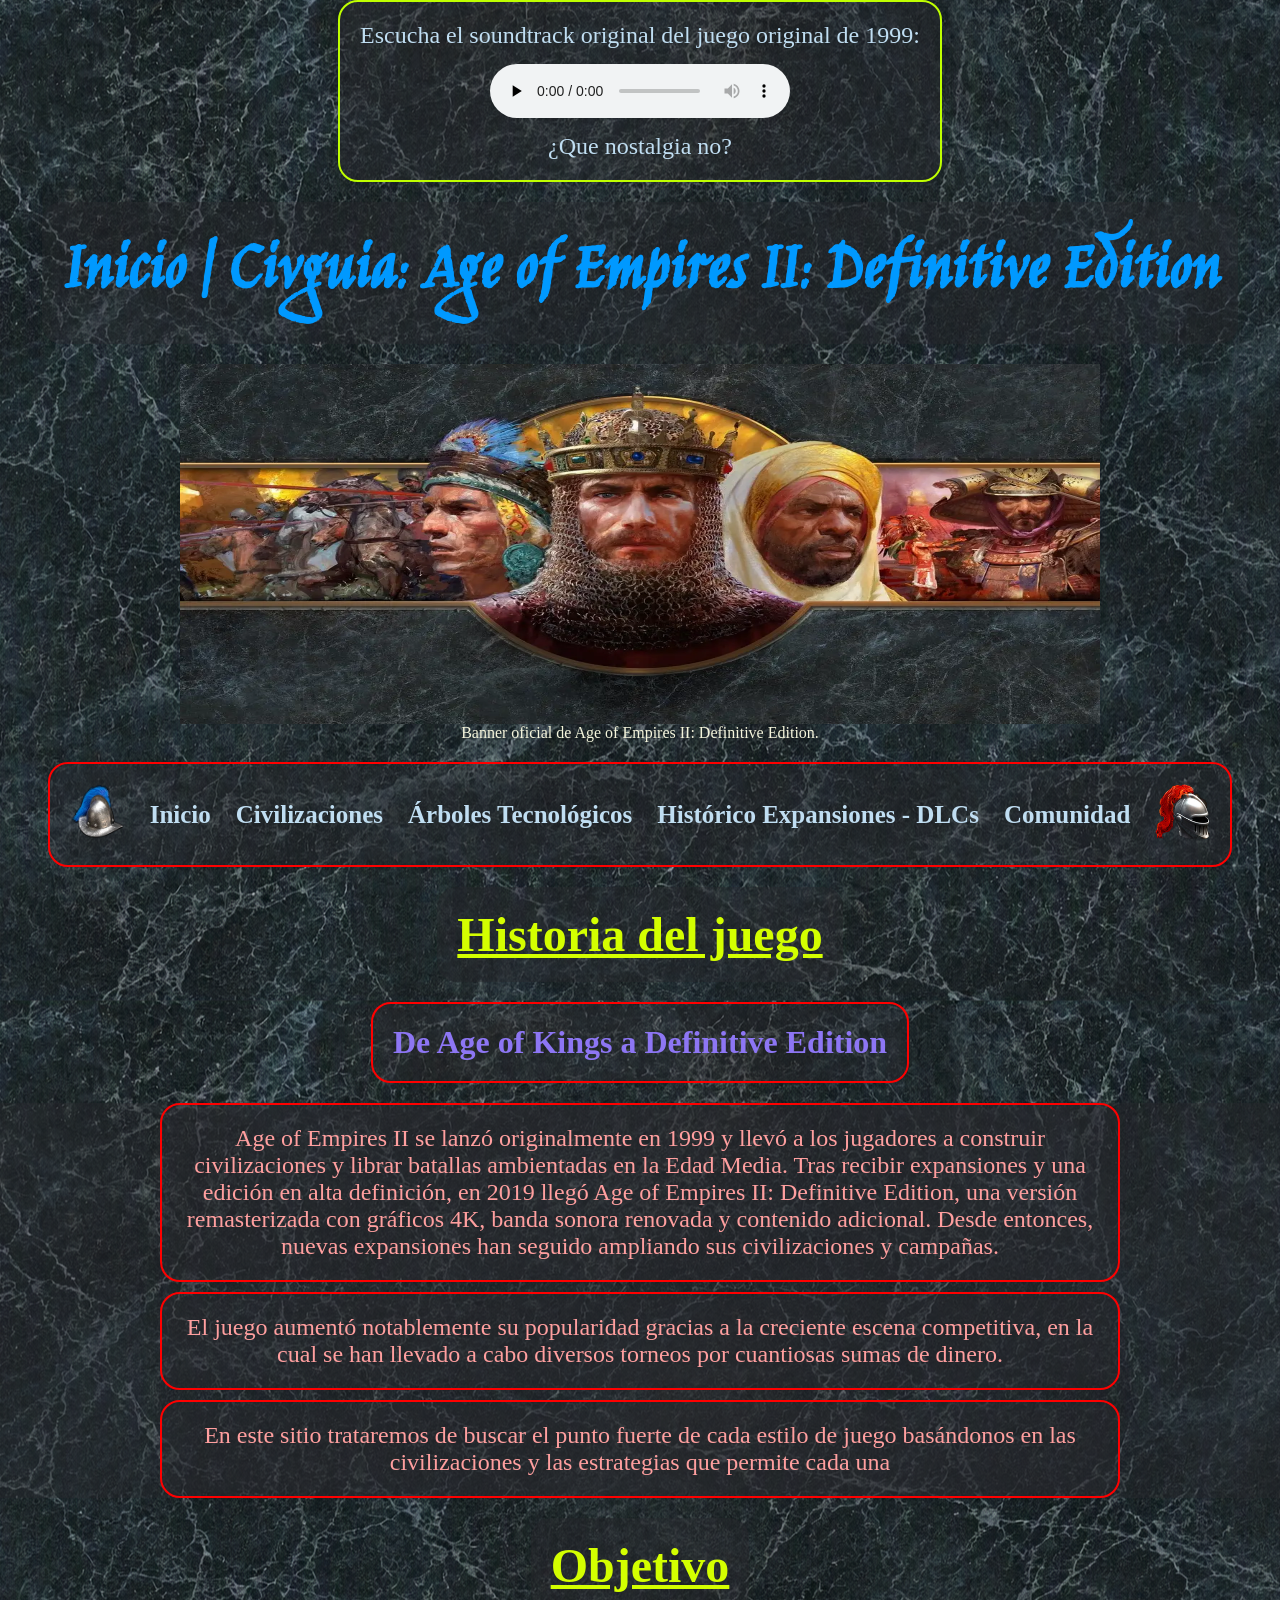
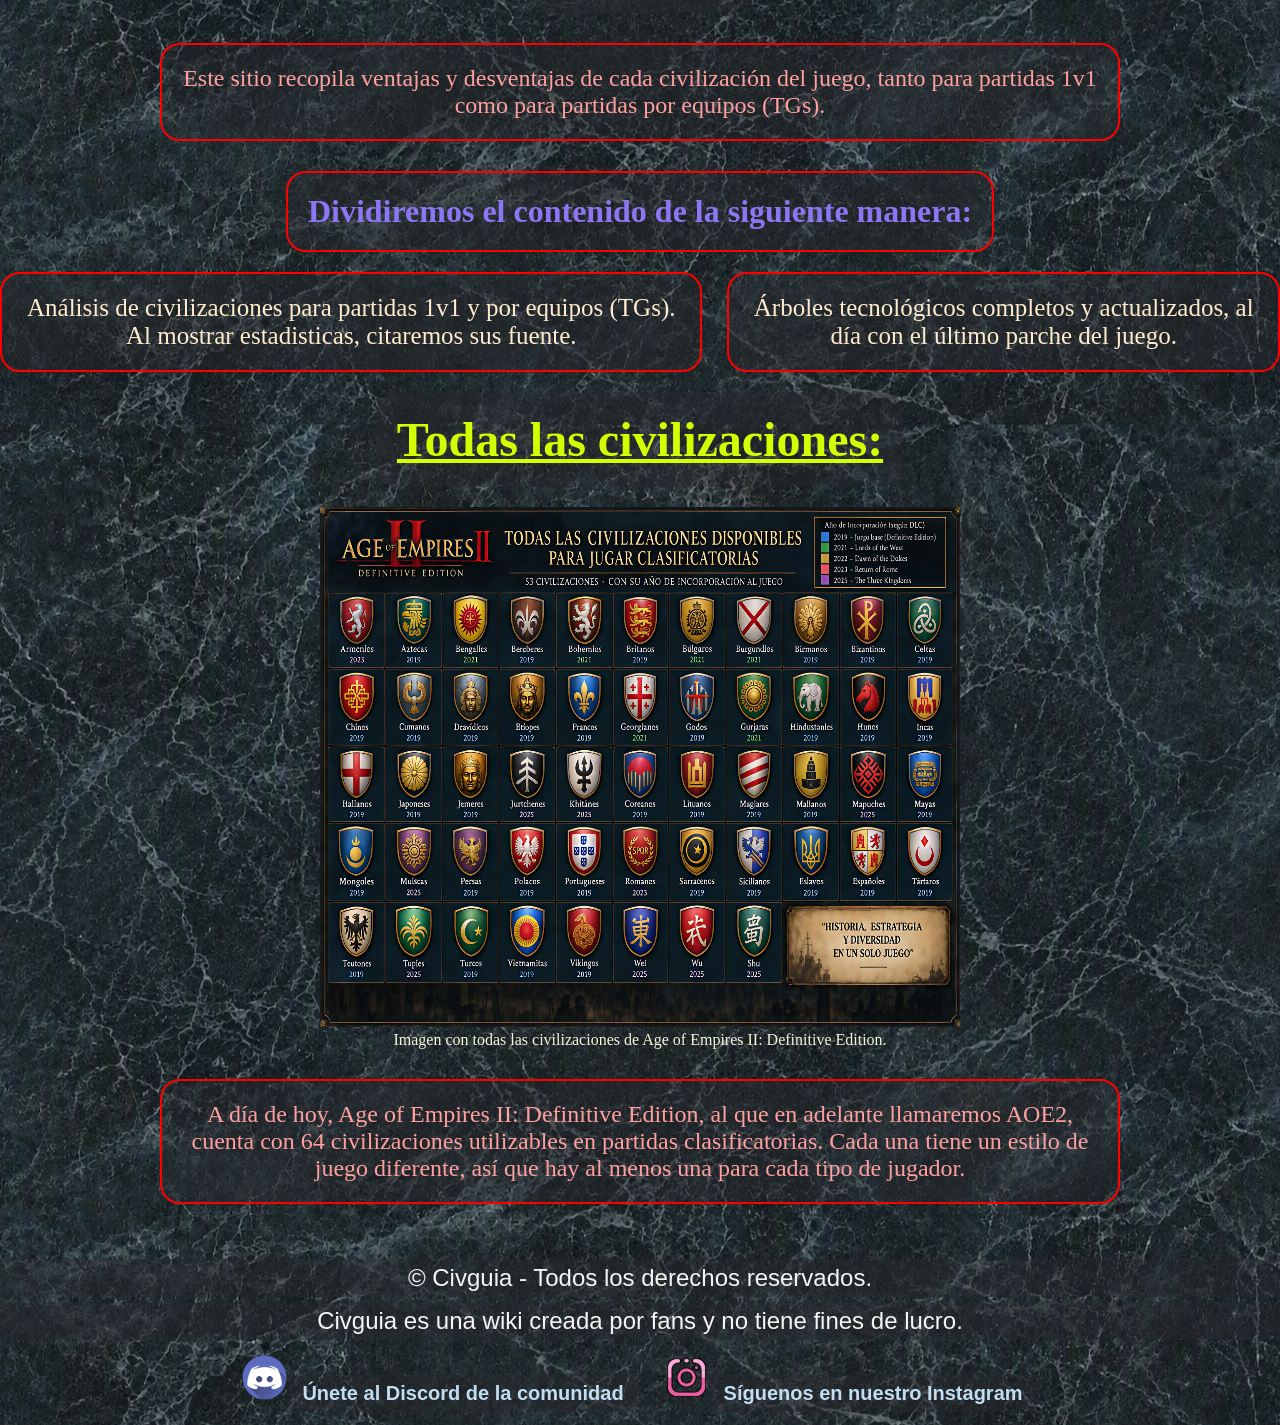
<file: civguia/index.html>
<!DOCTYPE html>
<html lang="es">
<head>
	<meta charset="UTF-8">
	<meta name="viewport" content="width=device-width, initial-scale=1.0">
	<meta name="author" content="Nahuel Valentín">
	<link rel="stylesheet" href="./styles/styles.css">
	<link rel="preconnect" href="https://fonts.googleapis.com">
	<link rel="preconnect" href="https://fonts.gstatic.com" crossorigin>
	<link href="https://fonts.googleapis.com/css2?family=Firjar:wght@100..800&family=Jim+Nightshade&display=swap" rel="stylesheet">
	<link rel="preconnect" href="https://fonts.googleapis.com">
	<link rel="preconnect" href="https://fonts.gstatic.com" crossorigin>
	<link href="https://fonts.googleapis.com/css2?family=Agrave+Pro:wght@100..700&family=Fira+Sans&display=swap" rel="stylesheet">
	<link rel="icon" type="image/png" href="./assets/logopagina.png">
	<title>Civguia AOE2DE | Inicio</title>    
</head>

<body>
	<header>
		<div class="reproductor">
			<span>Escucha el soundtrack original del juego original de 1999: </span>
			<audio controls preload="none">
				<source src="./assets/ostaoe2.mp3" type="audio/mpeg">
			</audio>
			<span>¿Que nostalgia no?</span>
		</div>
		<h1 class="titulo">Inicio | Civguia: Age of Empires II: Definitive Edition</h1>
		<figure>
			<img src="./assets/bannerencabezado.jpg" 
			alt="Banner oficial con el logotipo de Age of Empires II: Definitive Edition" width="720" height="320">
			<figcaption>Banner oficial de Age of Empires II: Definitive Edition.</figcaption>
		</figure>
		<nav class="barraNavegacion">
			<ul>
				<li><img src="./assets/logopagina.png" alt="Logo de la página" width="55px" height="55px"></li>
				<li><a href="#">Inicio</a></li>
				<li><a href="./pages/civilizaciones.html">Civilizaciones</a></li>
				<li><a href="./pages/techtree.html">Árboles Tecnológicos</a></li>
				<li><a href="./pages/expansiones.html">Histórico Expansiones - DLCs</a></li>
				<li><a href="./pages/comunidad.html">Comunidad</a></li>
				<li><img src="./assets/logopagina2.jpg" alt="Logo de la página" width="55px" height="55px"></li>
			</ul>
		</nav>
	</header>
	<main>
		<section>
			<h2>Historia del juego</h2>
			<h3>De Age of Kings a Definitive Edition</h3>
			<article class="historia">				
				<p class="tarjHistoriaIndex">Age of Empires II se lanzó originalmente en 1999 y llevó a los jugadores a construir civilizaciones y librar batallas ambientadas en la Edad Media. Tras recibir expansiones y una edición en alta definición, en 2019 llegó Age of Empires II: Definitive Edition, una versión remasterizada con gráficos 4K, banda sonora renovada y contenido adicional. Desde entonces, nuevas expansiones han seguido ampliando sus civilizaciones y campañas.</p>
				<p class="tarjHistoriaIndex">El juego aumentó notablemente su popularidad gracias a la creciente escena competitiva, en la cual se han llevado a cabo diversos torneos por cuantiosas sumas de dinero.</p>
				<p class="tarjHistoriaIndex">En este sitio trataremos de buscar el punto fuerte de cada estilo de juego basándonos en las civilizaciones y las estrategias que permite cada una</p>
			</article>
		</section>
		<section>
			<h2>Objetivo</h2>
			<p class="objetivo">Este sitio recopila ventajas y desventajas de cada civilización del juego, tanto para partidas 1v1 como para partidas por equipos (TGs).</p>
			<h3>Dividiremos el contenido de la siguiente manera:</h3>
			<ul class="listaIndice">
				<li>Análisis de civilizaciones para partidas 1v1 y por equipos (TGs). Al mostrar estadisticas, citaremos sus fuente.
				</li>
				<li>Árboles tecnológicos completos y actualizados, al día con el último parche del juego.</li>
			</ul>
		</section>
		<section>
			<h2>Todas las civilizaciones:</h2>
			<figure class="tablaCivisIndex">
				<img src="./assets/tablaCivilizaciones.png"
					alt="Tabla de civilizaciones disponibles en Age of Empires II: Definitive Edition" width="640" height="520">
				<figcaption>Imagen con todas las civilizaciones de Age of Empires II: Definitive Edition.</figcaption>
			</figure>
			
			<p class="resumenCivisIndex">A día de hoy, Age of Empires II: Definitive Edition, al que en adelante llamaremos AOE2, cuenta con 64 civilizaciones utilizables en partidas clasificatorias. Cada una tiene un estilo de juego diferente, así que hay al menos una para cada tipo de jugador.</p>
		</section>
	</main>

	<footer>
		<p class="copyright">&copy; Civguia - Todos los derechos reservados.</p>
		<p class="copyright">Civguia es una wiki creada por fans y no tiene fines de lucro.</p>
		<ul class="listaRedes">
			<li><img src="./assets/discord.png" alt="Icono Discord" width="45px" height="45px" ><a href="https://discord.com" target="_blank" rel="noopener noreferrer">Únete al Discord de la comunidad</a></li>
			<li><img src="./assets/instagram.png" alt="Icono Instagram" width="45px" height="45px"><a href="https://instagram.com" target="_blank" rel="noopener noreferrer">Síguenos en nuestro Instagram</a></li>
		</ul>
	</footer>
</body>
</html>
</file>
<file: civguia/styles/styles.css>
/*
FUENTES

font-family: "Jim Nightshade", cursive; - Para titulos
font-family: "Agrave Pro", cursive; - Para contenido

*/

/*  Reseteo */
*{
    margin: 0;
    padding: 0;
    box-sizing: border-box;
}
/* Encabezado */
header figure img{
    width: 920px;
    height: 360px;
    object-fit: fill;
    display: block;
    margin: 0 auto;
}
header figure figcaption{
    color: #f5f5dc;
    font-size: 1rem;
    text-align: center;
}
.reproductor{
    display: flex;
    width: fit-content;
    flex-direction: column;
    align-items: center;
    justify-content: space-around;
    gap: 15px;
    border: solid 2px #bfff00;
    border-radius: 20px;
    padding: 20px;
    margin: 0 auto;
    background-color: hsla(240, 7%, 17%, 0.400);
}
.reproductor span{
    font-size: 24px;
    color: #c0def2;
}
/* Imagen de fondo */
body{
    background-image: url(../assets/background.jpg);
    background-position: center;
    background-color: #383741;
    text-align: center;
}
/* Barra navegacion */

.barraNavegacion ul {
    display: flex;
    align-items: center;
    gap: 25px;
    list-style: none;
    font-size: 25px;
    width: fit-content;
    justify-content: space-around;
    border: solid 2px #ff0000;
    border-radius: 20px;
    padding: 20px;
    margin: 20px auto;
    background-color: hsla(240, 7%, 17%, 0.400);
}
.barraNavegacion a {
  text-decoration: none;
  font-weight: bold;
}
.barraNavegacion a:hover {
  color: #007bff;
}
.barraNavegacion ul li a{
    text-decoration: none;
    color: #c0def2;
}
/*  Titulo    */
h1{
    color: #0099ff;
    font-family: "Jim Nightshade", Arial, Helvetica, sans-serif;
    font-size: 4.5rem;
    text-decoration: none;
    list-style: none;
    width: fit-content;
    border-radius: 20px;
    padding: 20px;
    margin: 20px auto;
    background-color: hsla(240, 7%, 17%, 0.400);
}

/* Subtitulos */
h2{
    color: #d4ff00;
    font-size: 3rem;
    width: fit-content;
    border-radius: 20px;
    padding: 20px;
    margin: 20px auto;
    text-decoration: underline;
    background-color: hsla(240, 7%, 17%, 0.400);
}
h3{
    color: #8d76f4;
    font-size: 2rem;
    text-decoration: none;
    list-style: none;
    width: fit-content;
    border: solid 2px #ff0000;
    border-radius: 20px;
    padding: 20px;
    margin: 20px auto;
    background-color: hsla(240, 7%, 17%, 0.400);
}
h4{
    color: #f47676;
    font-size: 24px;
    text-decoration: none;
    list-style: none;
    width: fit-content;
    border: solid 2px #ff0000;
    border-radius: 20px;
    padding: 20px;
    margin: 20px auto;
    background-color: hsla(240, 7%, 17%, 0.400);

}

/* Contenido */

.listaIndice {
    display: flex;
    flex-direction: row; 
    justify-content: center; 
    gap: 25px; 
    list-style: none;
    padding: 0;
}
.listaIndice li {
    color: #ffebcd;
    text-decoration: none;
    font-size: 25px;
    border: solid 2px #ff0000;
    border-radius: 20px;
    padding: 20px;
    background-color: hsla(240, 7%, 17%, 0.400);
}
p {
    color: #ff9f9f;
    font-family: "Agrave Pro", cursive;
    font-size: 18px;
    background-color: hsla(240, 7%, 17%, 0.400); 
}
.creadores li a{
    font-size: 25px;
    color: #d0c7fa;
    text-decoration: underline;
    background-color: hsla(240, 7%, 17%, 0.400); 
}
.estadisticasCivs1v1 ol li{
     color: #ffebcd;
    text-decoration: none;
    font-size: 20px;
    background-color: hsla(240, 7%, 17%, 0.400); 
}
.estadisticasCivsTG ol li{
     color: #ffebcd;
    text-decoration: none;
    font-size: 20px;
    background-color: hsla(240, 7%, 17%, 0.400); 
}
.ventajasYDesventajas ul li{
     color: #ffebcd;
    text-decoration: none;
    font-size: 20px;
    background-color: hsla(240, 7%, 17%, 0.400); 
}
.ventajasYDesventajas strong{
     color: #ffebcd;
    text-decoration: none;
    font-size: 20px;
    background-color: hsla(240, 7%, 17%, 0.400); 
}
.reglas{
    color: #ffebcd;
    text-align: center;
    text-decoration:dotted;
    font-size: 20px;
    background-color: hsla(240, 7%, 17%, 0.400); 
}
ul{
    list-style: none;
}
.volverInicio ul li a{
    list-style: none;
    color: #ffebcd;
    text-align: center;
    text-decoration:underline;
    font-size: 25px;
    background-color: hsla(240, 7%, 17%, 0.400); 
}
.historia{
    background-color: hsla(240, 7%, 17%, 0.400);    
}
.tarjHistoriaIndex{
    display: flex;
    flex-direction: column;
    width: 75%;
    justify-content: space-around;
    gap: 25px;
    border: solid 2px #ff0000;
    border-radius: 20px;
    padding: 20px;
    margin: 10px auto;
    font-size: 24px;
    background-color: hsla(240, 7%, 17%, 0.400);
}
.objetivo{
    display: flex;
    flex-direction: column;
    width: 75%;
    justify-content: space-around;
    gap: 25px;
    border: solid 2px #ff0000;
    border-radius: 20px;
    padding: 20px;
    margin: 30px auto;
    font-size: 24px;
    background-color: hsla(240, 7%, 17%, 0.400);    
}
.tablaCivisIndex figcaption{
    color: #f5f5dc;
    font-size: 1rem;
    text-align: center;
    margin-bottom: 20px;
}
.resumenCivisIndex{
    display: flex;
    flex-direction: column;
    width: 75%;
    justify-content: space-around;
    gap: 25px;
    border: solid 2px #ff0000;
    border-radius: 20px;
    padding: 20px;
    margin: 30px auto;
    font-size: 24px;
    background-color: hsla(240, 7%, 17%, 0.400);  
}

/* HTML expansiones */

.parchesDLC li article{
    display: flex;
    width: 40%;
    flex-direction: column;
    justify-content: space-around;
    gap: 25px;
    border: solid 2px #ff0000;
    border-radius: 20px;
    padding: 20px;
    margin: 10px auto;
    background-color: hsla(240, 7%, 17%, 0.400);
}
.parchesDLC li article p{
    font-size: 26px;
}
.parchesDLC li article p strong{
    font-size: 30px;
    text-decoration: underline;
}
.introDLCs{
    display: flex;
    width: 65%;
    flex-direction: column;
    justify-content: space-around;
    gap: 25px;
    border: solid 2px #ff0000;
    border-radius: 20px;
    padding: 20px;
    margin: 10px auto;
    font-size: 24px;
    background-color: hsla(240, 7%, 17%, 0.400);
}

/*  footer  */

footer {
    text-align: center;
    padding: 20px 0;
}
.copyright {
    font-family: Arial, Helvetica, sans-serif;
    font-size: 24px;
    color: #f5f5f5;
    background-color: hsla(240, 7%, 17%, 0.400);
    margin: 5px 0;
    padding: 5px 10px;
}
.listaRedes {
    display: flex;
    justify-content: center;
    align-items: center;
    gap: 25px;
    list-style: none;
    margin: 15px 0 0 0;
    padding: 0;
}
.listaRedes li a {
    font-family: Arial, Helvetica, sans-serif;
    font-size: 20px;
    color: #c0def2;
    background-color: hsla(240, 7%, 17%, 0.400);
    text-decoration: none;
    font-weight: bold;
    padding: 8px 15px;
}
.listaRedes li a:hover {
    color: #ffffff;
    background-color: hsla(240, 7%, 17%, 0.700);
}
.estadisticas li{
    list-style: none;
}
.despedida{
    color: #ff0000;
    font-size: 28px;
    text-decoration: underline;
    background-color: hsla(240, 7%, 17%, 0.400); 
}
</file>
